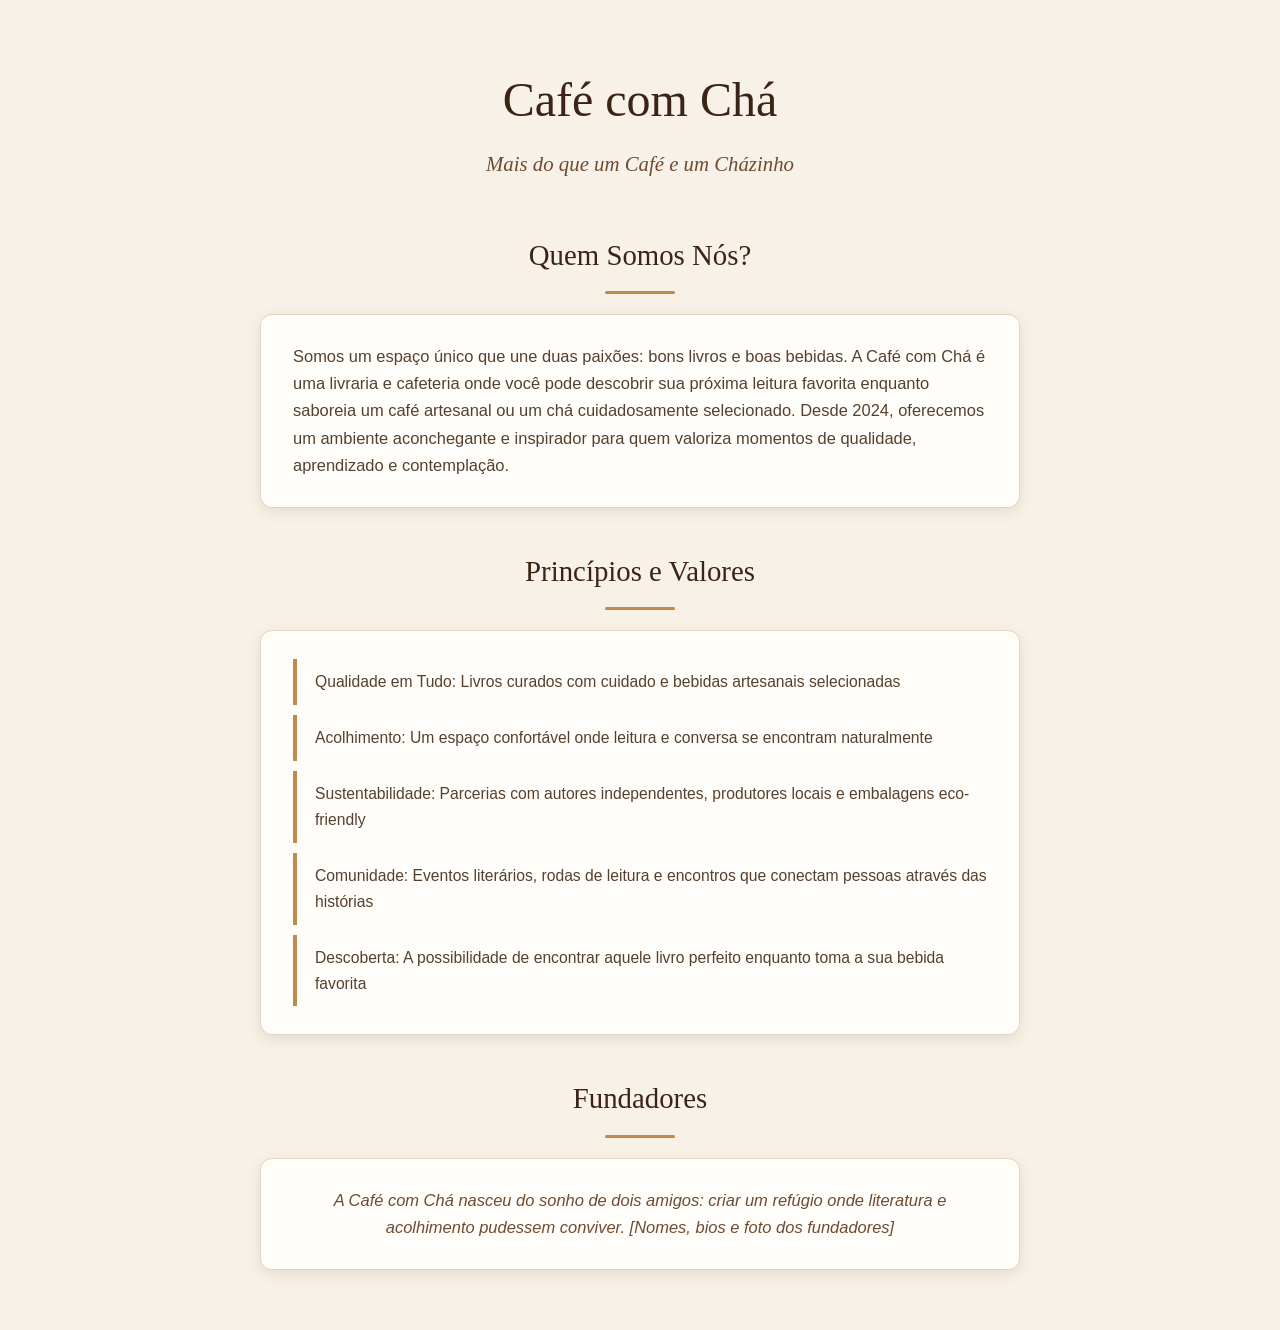
<file: index.html>
<!DOCTYPE html>
<html>
<head>
    <meta charset="UTF-8" />
    <link rel="stylesheet" href="css/estilo.css">
    <title>Livraria Café com Chá</title>
</head>
<body>
    <body>
    <body>
    <div class="content">
        <h1 class="title-main">Café com Chá</h1>
        <h2 class="title-subtitle">Mais do que um Café e um Cházinho</h2>

        <h3 class="title-section">Quem Somos Nós?</h3>
        <div class="section-content">
            <p class="section-text">Somos um espaço único que une duas paixões: bons livros e boas bebidas. A Café com Chá é uma livraria e cafeteria onde você pode descobrir sua próxima leitura favorita enquanto saboreia um café artesanal ou um chá cuidadosamente selecionado. Desde 2024, oferecemos um ambiente aconchegante e inspirador para quem valoriza momentos de qualidade, aprendizado e contemplação.</p>
        </div>

        <h3 class="title-section">Princípios e Valores</h3>
        <div class="section-content">
            <ul class="values-list">
                <li>Qualidade em Tudo: Livros curados com cuidado e bebidas artesanais selecionadas</li>
                <li>Acolhimento: Um espaço confortável onde leitura e conversa se encontram naturalmente</li>
                <li>Sustentabilidade: Parcerias com autores independentes, produtores locais e embalagens eco-friendly</li>
                <li>Comunidade: Eventos literários, rodas de leitura e encontros que conectam pessoas através das histórias</li>
                <li>Descoberta: A possibilidade de encontrar aquele livro perfeito enquanto toma a sua bebida favorita</li>
            </ul>
        </div>

        <h3 class="title-section">Fundadores</h3>
        <div class="section-content">
            <p class="founders-text">A Café com Chá nasceu do sonho de dois amigos: criar um refúgio onde literatura e acolhimento pudessem conviver. [Nomes, bios e foto dos fundadores]</p>
        </div>
    </div>
</body>
</html>
</file>
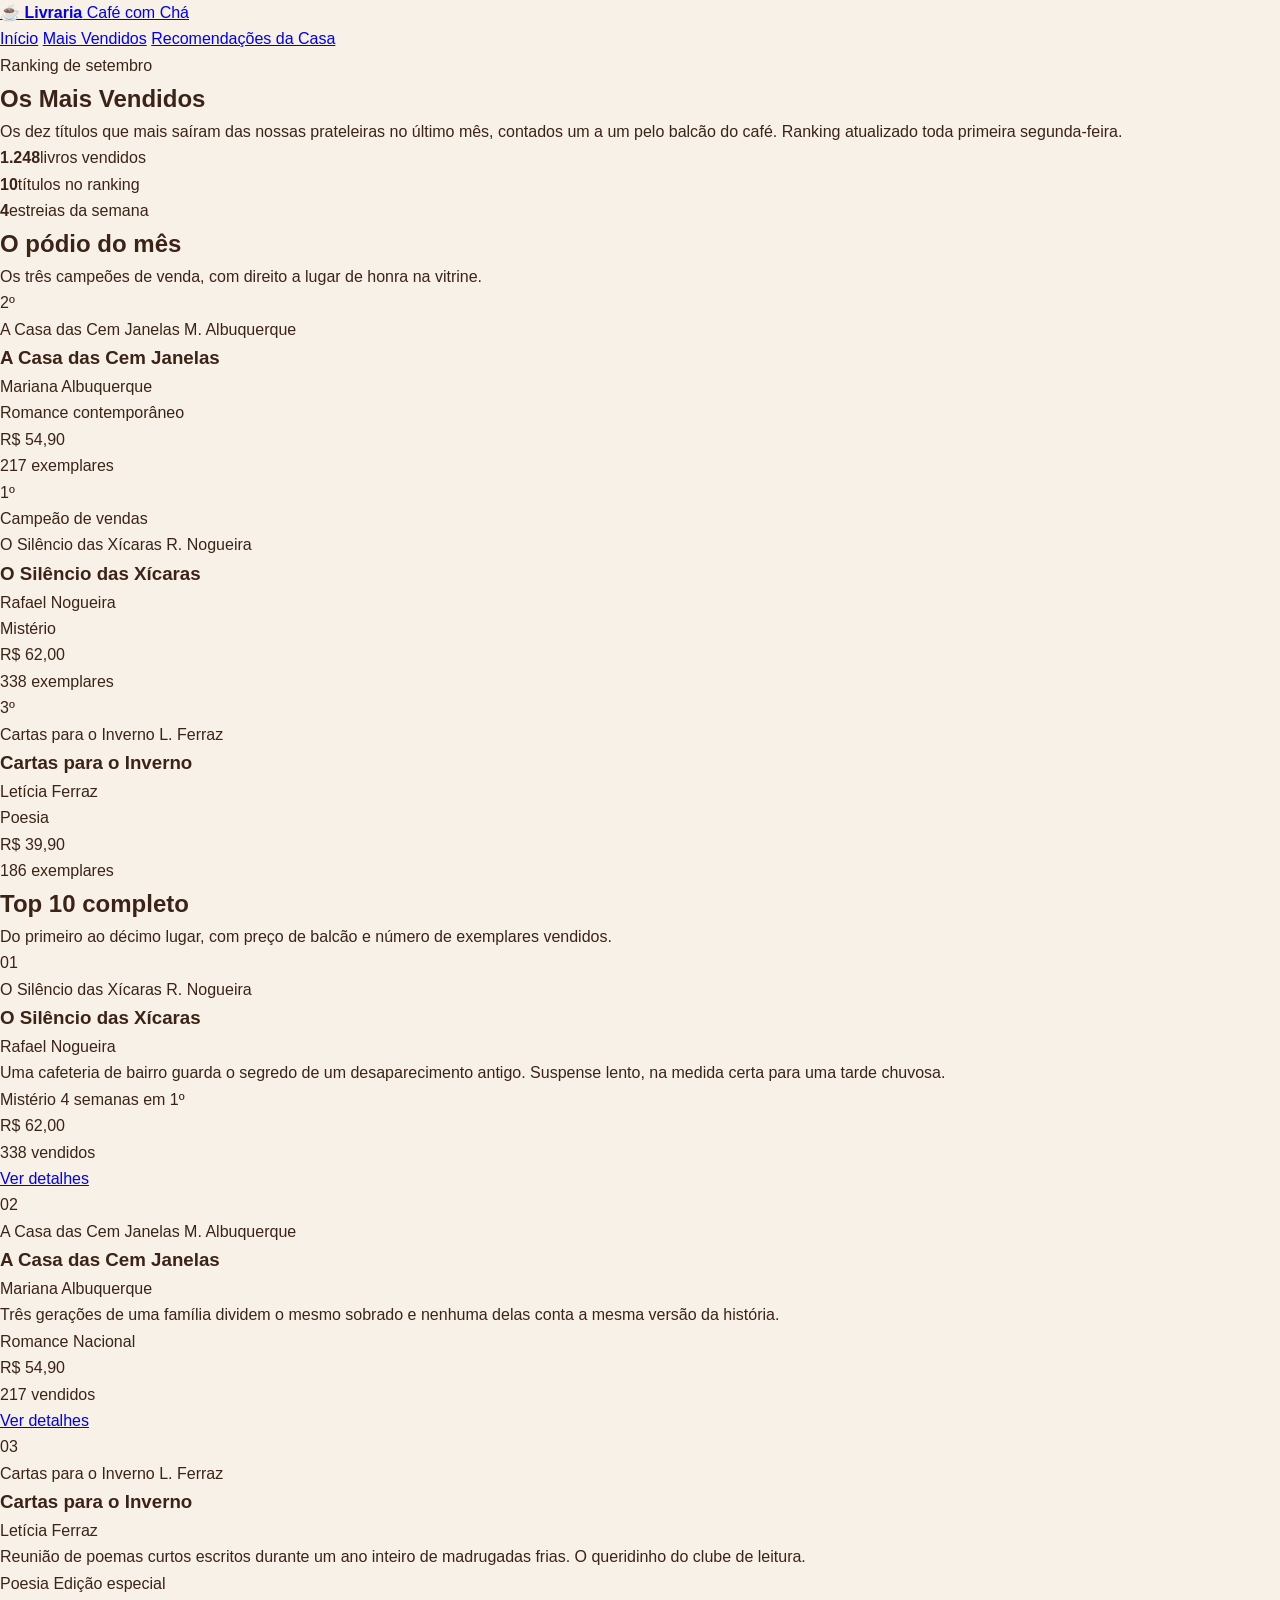
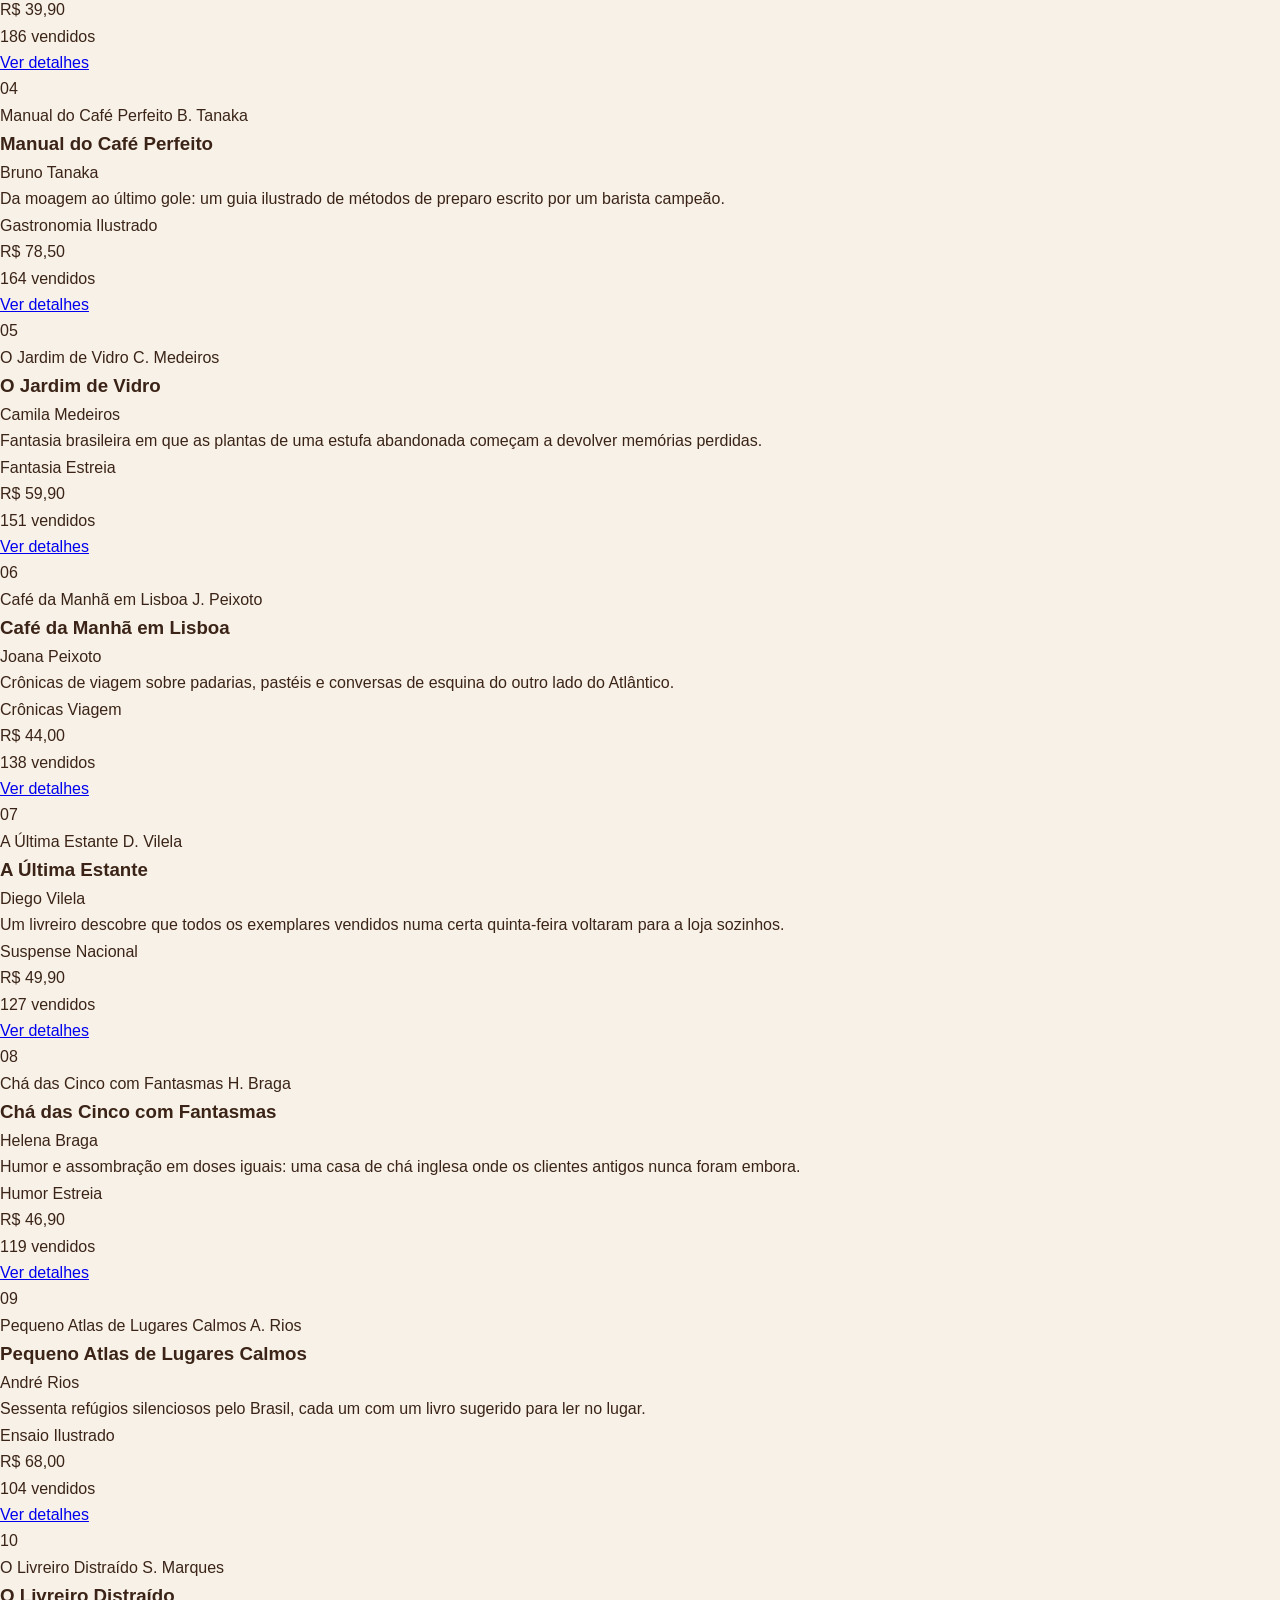
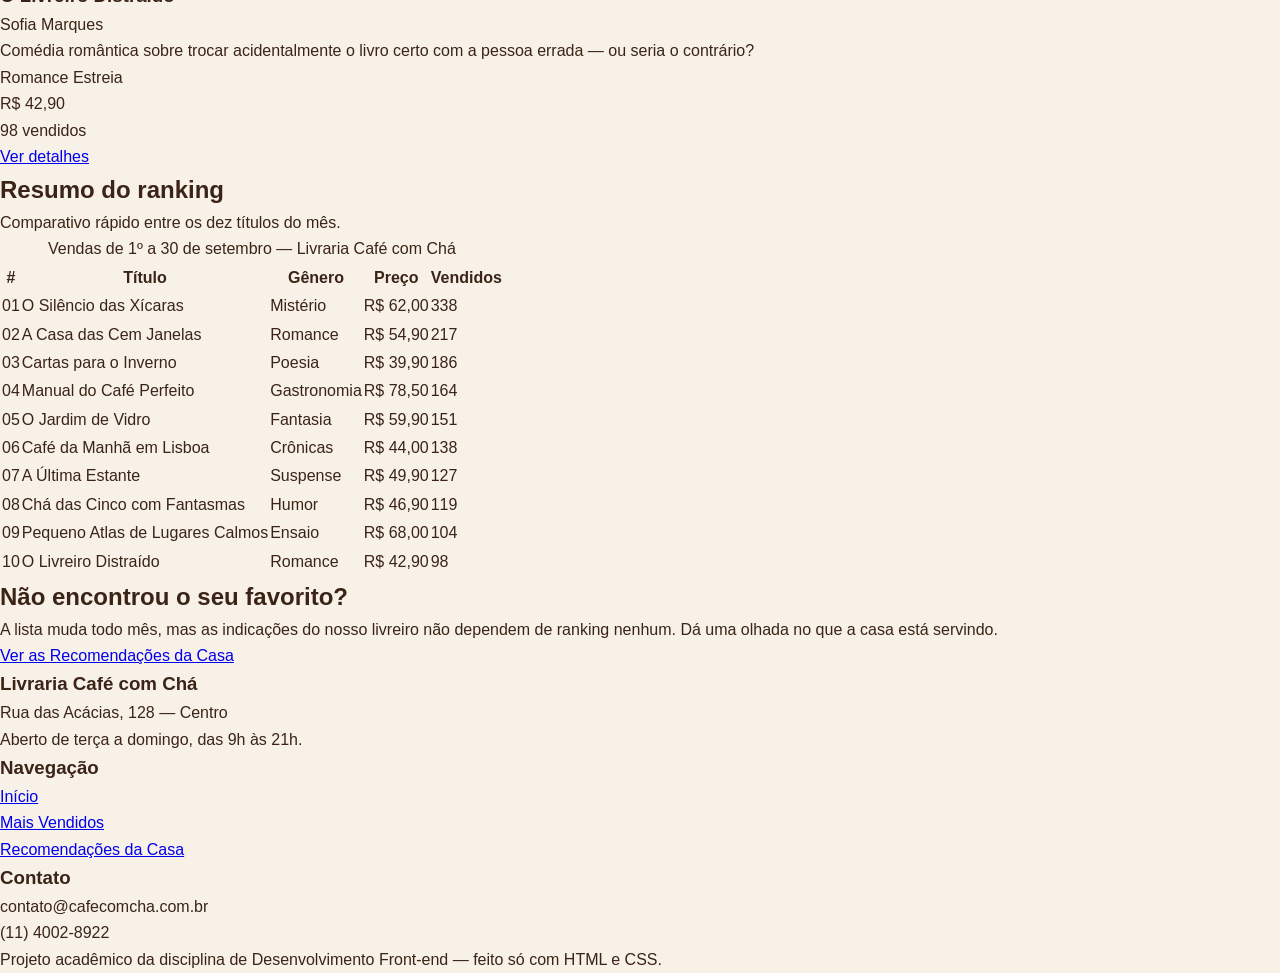
<file: best-sellers.html>
<!DOCTYPE html>
<html lang="pt-BR">
<head>
  <meta charset="UTF-8">
  <meta name="viewport" content="width=device-width, initial-scale=1.0">
  <title>Mais Vendidos | Livraria Café com Chá</title>
  <meta name="description" content="Os livros mais vendidos da Livraria Café com Chá neste mês.">
  <link rel="stylesheet" href="css/estilo.css">
</head>
<body>

  <header class="cabecalho">
    <div class="cabecalho__conteudo">
      <a class="logo" href="index.html">
        <span class="logo__icone" aria-hidden="true">☕</span>
        <span class="logo__texto">
          <strong>Livraria</strong>
          Café com Chá
        </span>
      </a>

      <nav class="menu" aria-label="Navegação principal">
        <a href="index.html">Início</a>
        <a href="best-sellers.html" class="menu__ativo" aria-current="page">Mais Vendidos</a>
        <a href="recomendacoes.html">Recomendações da Casa</a>
      </nav>
    </div>
  </header>

  <main>

    <!-- ======================= HERO ======================= -->
    <section class="hero">
      <p class="hero__etiqueta">Ranking de setembro</p>
      <h1 class="hero__titulo">Os Mais Vendidos</h1>
      <p class="hero__texto">
        Os dez títulos que mais saíram das nossas prateleiras no último mês,
        contados um a um pelo balcão do café. Ranking atualizado toda
        primeira segunda-feira.
      </p>

      <ul class="hero__numeros">
        <li><strong>1.248</strong><span>livros vendidos</span></li>
        <li><strong>10</strong><span>títulos no ranking</span></li>
        <li><strong>4</strong><span>estreias da semana</span></li>
      </ul>
    </section>

    <!-- ==================== PÓDIO (TOP 3) ==================== -->
    <section class="podio" aria-labelledby="titulo-podio">
      <h2 id="titulo-podio" class="secao__titulo">O pódio do mês</h2>
      <p class="secao__subtitulo">Os três campeões de venda, com direito a lugar de honra na vitrine.</p>

      <div class="podio__lista">

        <article class="destaque destaque--prata">
          <div class="destaque__posicao">2º</div>
          <div class="capa capa--verde" aria-hidden="true">
            <span class="capa__titulo">A Casa das Cem Janelas</span>
            <span class="capa__autor">M. Albuquerque</span>
          </div>
          <h3 class="destaque__titulo">A Casa das Cem Janelas</h3>
          <p class="destaque__autor">Mariana Albuquerque</p>
          <p class="destaque__genero">Romance contemporâneo</p>
          <p class="destaque__preco">R$ 54,90</p>
          <p class="destaque__vendas">217 exemplares</p>
        </article>

        <article class="destaque destaque--ouro">
          <div class="destaque__posicao">1º</div>
          <span class="selo">Campeão de vendas</span>
          <div class="capa capa--vinho" aria-hidden="true">
            <span class="capa__titulo">O Silêncio das Xícaras</span>
            <span class="capa__autor">R. Nogueira</span>
          </div>
          <h3 class="destaque__titulo">O Silêncio das Xícaras</h3>
          <p class="destaque__autor">Rafael Nogueira</p>
          <p class="destaque__genero">Mistério</p>
          <p class="destaque__preco">R$ 62,00</p>
          <p class="destaque__vendas">338 exemplares</p>
        </article>

        <article class="destaque destaque--bronze">
          <div class="destaque__posicao">3º</div>
          <div class="capa capa--azul" aria-hidden="true">
            <span class="capa__titulo">Cartas para o Inverno</span>
            <span class="capa__autor">L. Ferraz</span>
          </div>
          <h3 class="destaque__titulo">Cartas para o Inverno</h3>
          <p class="destaque__autor">Letícia Ferraz</p>
          <p class="destaque__genero">Poesia</p>
          <p class="destaque__preco">R$ 39,90</p>
          <p class="destaque__vendas">186 exemplares</p>
        </article>

      </div>
    </section>

    <!-- ==================== TOP 10 ==================== -->
    <section class="ranking" aria-labelledby="titulo-ranking">
      <h2 id="titulo-ranking" class="secao__titulo">Top 10 completo</h2>
      <p class="secao__subtitulo">Do primeiro ao décimo lugar, com preço de balcão e número de exemplares vendidos.</p>

      <ol class="ranking__lista">

        <li class="livro">
          <span class="livro__posicao">01</span>
          <div class="capa capa--vinho capa--pequena" aria-hidden="true">
            <span class="capa__titulo">O Silêncio das Xícaras</span>
            <span class="capa__autor">R. Nogueira</span>
          </div>
          <div class="livro__info">
            <h3 class="livro__titulo">O Silêncio das Xícaras</h3>
            <p class="livro__autor">Rafael Nogueira</p>
            <p class="livro__resumo">
              Uma cafeteria de bairro guarda o segredo de um desaparecimento antigo.
              Suspense lento, na medida certa para uma tarde chuvosa.
            </p>
            <p class="livro__tags">
              <span class="tag">Mistério</span>
              <span class="tag tag--verde">4 semanas em 1º</span>
            </p>
          </div>
          <div class="livro__compra">
            <p class="livro__preco">R$ 62,00</p>
            <p class="livro__vendas">338 vendidos</p>
            <a class="botao" href="#">Ver detalhes</a>
          </div>
        </li>

        <li class="livro">
          <span class="livro__posicao">02</span>
          <div class="capa capa--verde capa--pequena" aria-hidden="true">
            <span class="capa__titulo">A Casa das Cem Janelas</span>
            <span class="capa__autor">M. Albuquerque</span>
          </div>
          <div class="livro__info">
            <h3 class="livro__titulo">A Casa das Cem Janelas</h3>
            <p class="livro__autor">Mariana Albuquerque</p>
            <p class="livro__resumo">
              Três gerações de uma família dividem o mesmo sobrado e nenhuma
              delas conta a mesma versão da história.
            </p>
            <p class="livro__tags">
              <span class="tag">Romance</span>
              <span class="tag">Nacional</span>
            </p>
          </div>
          <div class="livro__compra">
            <p class="livro__preco">R$ 54,90</p>
            <p class="livro__vendas">217 vendidos</p>
            <a class="botao" href="#">Ver detalhes</a>
          </div>
        </li>

        <li class="livro">
          <span class="livro__posicao">03</span>
          <div class="capa capa--azul capa--pequena" aria-hidden="true">
            <span class="capa__titulo">Cartas para o Inverno</span>
            <span class="capa__autor">L. Ferraz</span>
          </div>
          <div class="livro__info">
            <h3 class="livro__titulo">Cartas para o Inverno</h3>
            <p class="livro__autor">Letícia Ferraz</p>
            <p class="livro__resumo">
              Reunião de poemas curtos escritos durante um ano inteiro de
              madrugadas frias. O queridinho do clube de leitura.
            </p>
            <p class="livro__tags">
              <span class="tag">Poesia</span>
              <span class="tag tag--verde">Edição especial</span>
            </p>
          </div>
          <div class="livro__compra">
            <p class="livro__preco">R$ 39,90</p>
            <p class="livro__vendas">186 vendidos</p>
            <a class="botao" href="#">Ver detalhes</a>
          </div>
        </li>

        <li class="livro">
          <span class="livro__posicao">04</span>
          <div class="capa capa--laranja capa--pequena" aria-hidden="true">
            <span class="capa__titulo">Manual do Café Perfeito</span>
            <span class="capa__autor">B. Tanaka</span>
          </div>
          <div class="livro__info">
            <h3 class="livro__titulo">Manual do Café Perfeito</h3>
            <p class="livro__autor">Bruno Tanaka</p>
            <p class="livro__resumo">
              Da moagem ao último gole: um guia ilustrado de métodos de preparo
              escrito por um barista campeão.
            </p>
            <p class="livro__tags">
              <span class="tag">Gastronomia</span>
              <span class="tag">Ilustrado</span>
            </p>
          </div>
          <div class="livro__compra">
            <p class="livro__preco">R$ 78,50</p>
            <p class="livro__vendas">164 vendidos</p>
            <a class="botao" href="#">Ver detalhes</a>
          </div>
        </li>

        <li class="livro">
          <span class="livro__posicao">05</span>
          <div class="capa capa--roxo capa--pequena" aria-hidden="true">
            <span class="capa__titulo">O Jardim de Vidro</span>
            <span class="capa__autor">C. Medeiros</span>
          </div>
          <div class="livro__info">
            <h3 class="livro__titulo">O Jardim de Vidro</h3>
            <p class="livro__autor">Camila Medeiros</p>
            <p class="livro__resumo">
              Fantasia brasileira em que as plantas de uma estufa abandonada
              começam a devolver memórias perdidas.
            </p>
            <p class="livro__tags">
              <span class="tag">Fantasia</span>
              <span class="tag tag--verde">Estreia</span>
            </p>
          </div>
          <div class="livro__compra">
            <p class="livro__preco">R$ 59,90</p>
            <p class="livro__vendas">151 vendidos</p>
            <a class="botao" href="#">Ver detalhes</a>
          </div>
        </li>

        <li class="livro">
          <span class="livro__posicao">06</span>
          <div class="capa capa--terra capa--pequena" aria-hidden="true">
            <span class="capa__titulo">Café da Manhã em Lisboa</span>
            <span class="capa__autor">J. Peixoto</span>
          </div>
          <div class="livro__info">
            <h3 class="livro__titulo">Café da Manhã em Lisboa</h3>
            <p class="livro__autor">Joana Peixoto</p>
            <p class="livro__resumo">
              Crônicas de viagem sobre padarias, pastéis e conversas de
              esquina do outro lado do Atlântico.
            </p>
            <p class="livro__tags">
              <span class="tag">Crônicas</span>
              <span class="tag">Viagem</span>
            </p>
          </div>
          <div class="livro__compra">
            <p class="livro__preco">R$ 44,00</p>
            <p class="livro__vendas">138 vendidos</p>
            <a class="botao" href="#">Ver detalhes</a>
          </div>
        </li>

        <li class="livro">
          <span class="livro__posicao">07</span>
          <div class="capa capa--cinza capa--pequena" aria-hidden="true">
            <span class="capa__titulo">A Última Estante</span>
            <span class="capa__autor">D. Vilela</span>
          </div>
          <div class="livro__info">
            <h3 class="livro__titulo">A Última Estante</h3>
            <p class="livro__autor">Diego Vilela</p>
            <p class="livro__resumo">
              Um livreiro descobre que todos os exemplares vendidos numa
              certa quinta-feira voltaram para a loja sozinhos.
            </p>
            <p class="livro__tags">
              <span class="tag">Suspense</span>
              <span class="tag">Nacional</span>
            </p>
          </div>
          <div class="livro__compra">
            <p class="livro__preco">R$ 49,90</p>
            <p class="livro__vendas">127 vendidos</p>
            <a class="botao" href="#">Ver detalhes</a>
          </div>
        </li>

        <li class="livro">
          <span class="livro__posicao">08</span>
          <div class="capa capa--verde capa--pequena" aria-hidden="true">
            <span class="capa__titulo">Chá das Cinco com Fantasmas</span>
            <span class="capa__autor">H. Braga</span>
          </div>
          <div class="livro__info">
            <h3 class="livro__titulo">Chá das Cinco com Fantasmas</h3>
            <p class="livro__autor">Helena Braga</p>
            <p class="livro__resumo">
              Humor e assombração em doses iguais: uma casa de chá inglesa
              onde os clientes antigos nunca foram embora.
            </p>
            <p class="livro__tags">
              <span class="tag">Humor</span>
              <span class="tag tag--verde">Estreia</span>
            </p>
          </div>
          <div class="livro__compra">
            <p class="livro__preco">R$ 46,90</p>
            <p class="livro__vendas">119 vendidos</p>
            <a class="botao" href="#">Ver detalhes</a>
          </div>
        </li>

        <li class="livro">
          <span class="livro__posicao">09</span>
          <div class="capa capa--azul capa--pequena" aria-hidden="true">
            <span class="capa__titulo">Pequeno Atlas de Lugares Calmos</span>
            <span class="capa__autor">A. Rios</span>
          </div>
          <div class="livro__info">
            <h3 class="livro__titulo">Pequeno Atlas de Lugares Calmos</h3>
            <p class="livro__autor">André Rios</p>
            <p class="livro__resumo">
              Sessenta refúgios silenciosos pelo Brasil, cada um com um livro
              sugerido para ler no lugar.
            </p>
            <p class="livro__tags">
              <span class="tag">Ensaio</span>
              <span class="tag">Ilustrado</span>
            </p>
          </div>
          <div class="livro__compra">
            <p class="livro__preco">R$ 68,00</p>
            <p class="livro__vendas">104 vendidos</p>
            <a class="botao" href="#">Ver detalhes</a>
          </div>
        </li>

        <li class="livro">
          <span class="livro__posicao">10</span>
          <div class="capa capa--laranja capa--pequena" aria-hidden="true">
            <span class="capa__titulo">O Livreiro Distraído</span>
            <span class="capa__autor">S. Marques</span>
          </div>
          <div class="livro__info">
            <h3 class="livro__titulo">O Livreiro Distraído</h3>
            <p class="livro__autor">Sofia Marques</p>
            <p class="livro__resumo">
              Comédia romântica sobre trocar acidentalmente o livro certo com
              a pessoa errada — ou seria o contrário?
            </p>
            <p class="livro__tags">
              <span class="tag">Romance</span>
              <span class="tag tag--verde">Estreia</span>
            </p>
          </div>
          <div class="livro__compra">
            <p class="livro__preco">R$ 42,90</p>
            <p class="livro__vendas">98 vendidos</p>
            <a class="botao" href="#">Ver detalhes</a>
          </div>
        </li>

      </ol>
    </section>

    <!-- ==================== TABELA RESUMO ==================== -->
    <section class="resumo" aria-labelledby="titulo-resumo">
      <h2 id="titulo-resumo" class="secao__titulo">Resumo do ranking</h2>
      <p class="secao__subtitulo">Comparativo rápido entre os dez títulos do mês.</p>

      <div class="tabela__area">
        <table class="tabela">
          <caption>Vendas de 1º a 30 de setembro — Livraria Café com Chá</caption>
          <thead>
            <tr>
              <th scope="col">#</th>
              <th scope="col">Título</th>
              <th scope="col">Gênero</th>
              <th scope="col">Preço</th>
              <th scope="col">Vendidos</th>
            </tr>
          </thead>
          <tbody>
            <tr><td>01</td><td>O Silêncio das Xícaras</td><td>Mistério</td><td>R$ 62,00</td><td>338</td></tr>
            <tr><td>02</td><td>A Casa das Cem Janelas</td><td>Romance</td><td>R$ 54,90</td><td>217</td></tr>
            <tr><td>03</td><td>Cartas para o Inverno</td><td>Poesia</td><td>R$ 39,90</td><td>186</td></tr>
            <tr><td>04</td><td>Manual do Café Perfeito</td><td>Gastronomia</td><td>R$ 78,50</td><td>164</td></tr>
            <tr><td>05</td><td>O Jardim de Vidro</td><td>Fantasia</td><td>R$ 59,90</td><td>151</td></tr>
            <tr><td>06</td><td>Café da Manhã em Lisboa</td><td>Crônicas</td><td>R$ 44,00</td><td>138</td></tr>
            <tr><td>07</td><td>A Última Estante</td><td>Suspense</td><td>R$ 49,90</td><td>127</td></tr>
            <tr><td>08</td><td>Chá das Cinco com Fantasmas</td><td>Humor</td><td>R$ 46,90</td><td>119</td></tr>
            <tr><td>09</td><td>Pequeno Atlas de Lugares Calmos</td><td>Ensaio</td><td>R$ 68,00</td><td>104</td></tr>
            <tr><td>10</td><td>O Livreiro Distraído</td><td>Romance</td><td>R$ 42,90</td><td>98</td></tr>
          </tbody>
        </table>
      </div>
    </section>

    <!-- ==================== CHAMADA FINAL ==================== -->
    <section class="chamada">
      <h2>Não encontrou o seu favorito?</h2>
      <p>
        A lista muda todo mês, mas as indicações do nosso livreiro não dependem
        de ranking nenhum. Dá uma olhada no que a casa está servindo.
      </p>
      <a class="botao botao--claro" href="recomendacoes.html">Ver as Recomendações da Casa</a>
    </section>

  </main>

  <footer class="rodape">
    <div class="rodape__conteudo">
      <div class="rodape__bloco">
        <h3>Livraria Café com Chá</h3>
        <p>Rua das Acácias, 128 — Centro<br>Aberto de terça a domingo, das 9h às 21h.</p>
      </div>
      <div class="rodape__bloco">
        <h3>Navegação</h3>
        <ul>
          <li><a href="index.html">Início</a></li>
          <li><a href="best-sellers.html">Mais Vendidos</a></li>
          <li><a href="recomendacoes.html">Recomendações da Casa</a></li>
        </ul>
      </div>
      <div class="rodape__bloco">
        <h3>Contato</h3>
        <p>contato@cafecomcha.com.br<br>(11) 4002-8922</p>
      </div>
    </div>
    <p class="rodape__creditos">
      Projeto acadêmico da disciplina de Desenvolvimento Front-end — feito só com HTML e CSS.
    </p>
  </footer>

</body>
</html>
</file>
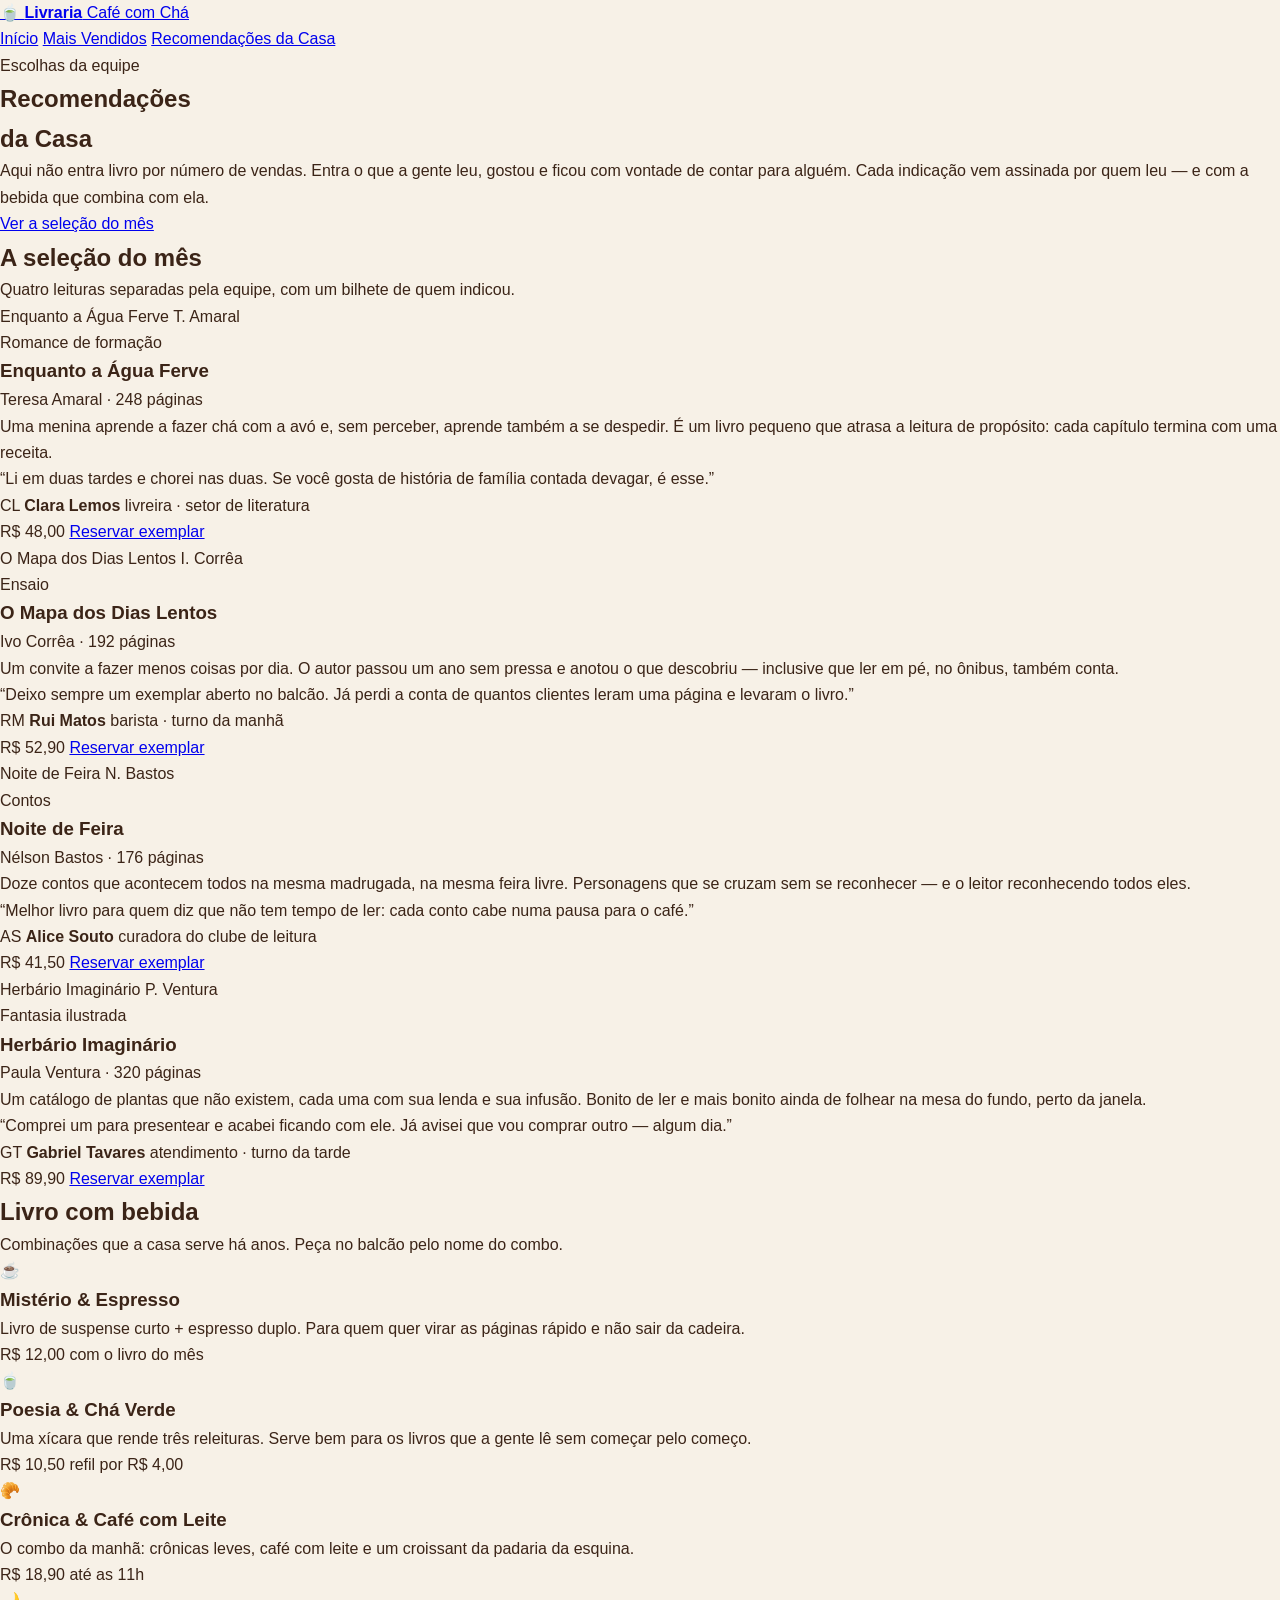
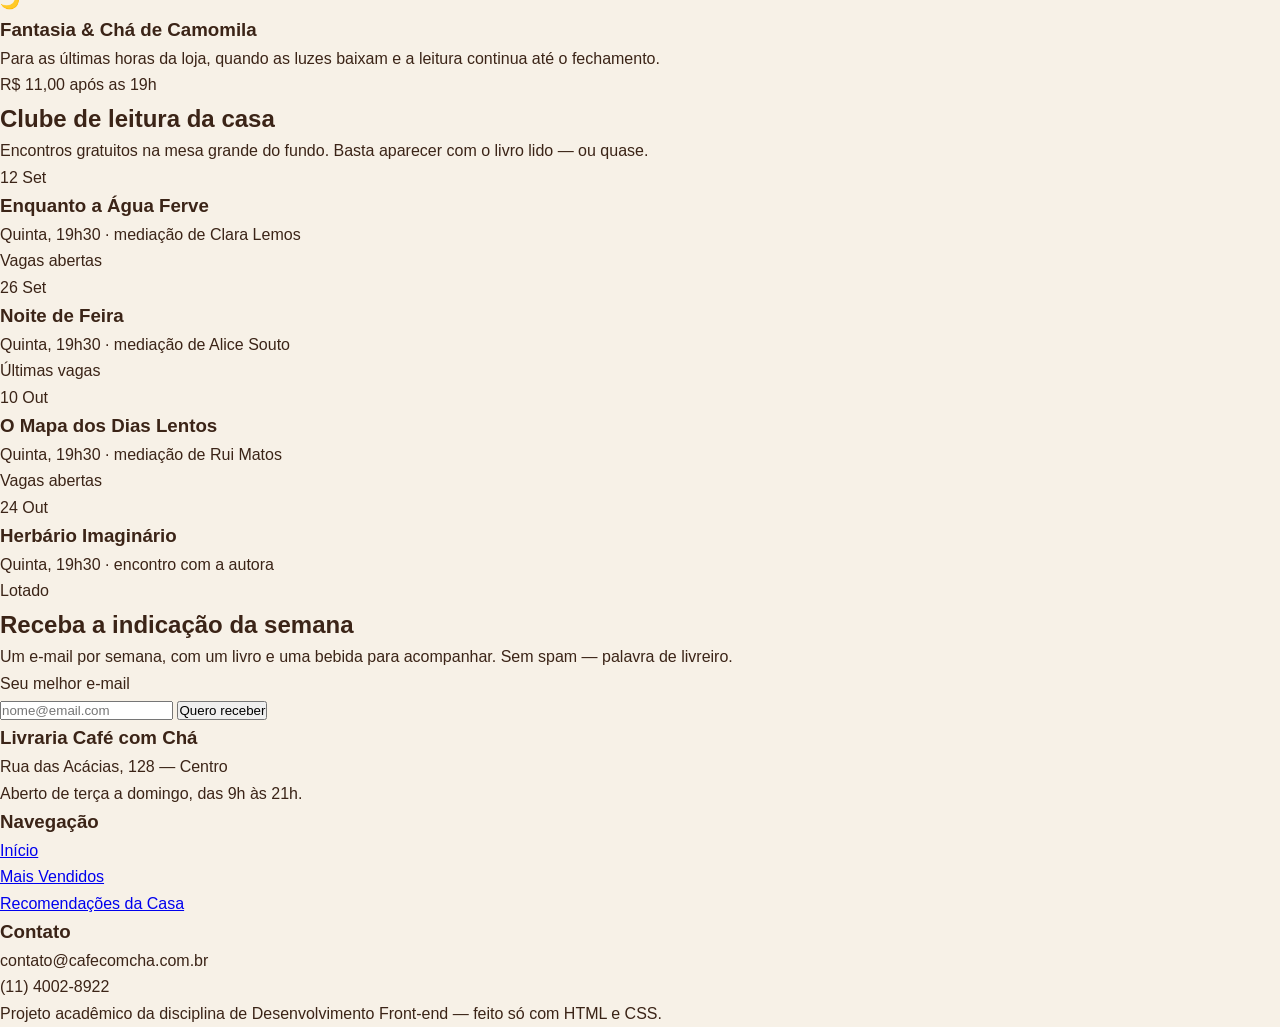
<file: recomendacoes.html>
<!DOCTYPE html>
<html lang="pt-BR">
<head>
  <meta charset="UTF-8">
  <meta name="viewport" content="width=device-width, initial-scale=1.0">
  <title>Recomendações da Casa | Livraria Café com Chá</title>
  <meta name="description" content="Os livros escolhidos a dedo pela equipe da Livraria Café com Chá, com sugestão de bebida para acompanhar.">
  <link rel="stylesheet" href="css/estilo.css">
</head>
<body>

  <header class="cabecalho">
    <div class="cabecalho__conteudo">
      <a class="logo" href="index.html">
        <span class="logo__icone" aria-hidden="true">🍵</span>
        <span class="logo__texto">
          <strong>Livraria</strong>
          Café com Chá
        </span>
      </a>

      <nav class="menu" aria-label="Navegação principal">
        <a href="index.html">Início</a>
        <a href="best-sellers.html">Mais Vendidos</a>
        <a href="recomendacoes.html" class="menu__ativo" aria-current="page">Recomendações da Casa</a>
      </nav>
    </div>
  </header>

  <main>

    <!-- ======================= ABERTURA ======================= -->
    <section class="abertura">
      <div class="abertura__texto">
        <p class="abertura__etiqueta">Escolhas da equipe</p>
        <h1 class="abertura__titulo">Recomendações<br>da Casa</h1>
        <p class="abertura__resumo">
          Aqui não entra livro por número de vendas. Entra o que a gente leu,
          gostou e ficou com vontade de contar para alguém. Cada indicação vem
          assinada por quem leu — e com a bebida que combina com ela.
        </p>
        <a class="botao botao--destaque" href="#selecao">Ver a seleção do mês</a>
      </div>

      <div class="abertura__xicara" aria-hidden="true">
        <div class="xicara">
          <div class="xicara__vapor"></div>
          <div class="xicara__corpo"></div>
          <div class="xicara__pires"></div>
        </div>
      </div>
    </section>

    <!-- ======================= SELEÇÃO DO MÊS ======================= -->
    <section class="selecao" id="selecao" aria-labelledby="titulo-selecao">
      <h2 id="titulo-selecao" class="secao__titulo">A seleção do mês</h2>
      <p class="secao__subtitulo">
        Quatro leituras separadas pela equipe, com um bilhete de quem indicou.
      </p>

      <article class="indicacao">
        <div class="capa capa--grande capa--vinho" aria-hidden="true">
          <span class="capa__titulo">Enquanto a Água Ferve</span>
          <span class="capa__autor">T. Amaral</span>
        </div>

        <div class="indicacao__texto">
          <span class="indicacao__genero">Romance de formação</span>
          <h3 class="indicacao__titulo">Enquanto a Água Ferve</h3>
          <p class="indicacao__autor">Teresa Amaral · 248 páginas</p>
          <p class="indicacao__sinopse">
            Uma menina aprende a fazer chá com a avó e, sem perceber, aprende
            também a se despedir. É um livro pequeno que atrasa a leitura de
            propósito: cada capítulo termina com uma receita.
          </p>

          <blockquote class="bilhete">
            <p>
              “Li em duas tardes e chorei nas duas. Se você gosta de história
              de família contada devagar, é esse.”
            </p>
            <footer class="bilhete__assinatura">
              <span class="bilhete__avatar" aria-hidden="true">CL</span>
              <span>
                <strong>Clara Lemos</strong>
                livreira · setor de literatura
              </span>
            </footer>
          </blockquote>

          <p class="indicacao__rodape">
            <span class="preco">R$ 48,00</span>
            <a class="botao" href="#">Reservar exemplar</a>
          </p>
        </div>
      </article>

      <article class="indicacao indicacao--invertida">
        <div class="capa capa--grande capa--verde" aria-hidden="true">
          <span class="capa__titulo">O Mapa dos Dias Lentos</span>
          <span class="capa__autor">I. Corrêa</span>
        </div>

        <div class="indicacao__texto">
          <span class="indicacao__genero">Ensaio</span>
          <h3 class="indicacao__titulo">O Mapa dos Dias Lentos</h3>
          <p class="indicacao__autor">Ivo Corrêa · 192 páginas</p>
          <p class="indicacao__sinopse">
            Um convite a fazer menos coisas por dia. O autor passou um ano sem
            pressa e anotou o que descobriu — inclusive que ler em pé, no ônibus,
            também conta.
          </p>

          <blockquote class="bilhete">
            <p>
              “Deixo sempre um exemplar aberto no balcão. Já perdi a conta de
              quantos clientes leram uma página e levaram o livro.”
            </p>
            <footer class="bilhete__assinatura">
              <span class="bilhete__avatar" aria-hidden="true">RM</span>
              <span>
                <strong>Rui Matos</strong>
                barista · turno da manhã
              </span>
            </footer>
          </blockquote>

          <p class="indicacao__rodape">
            <span class="preco">R$ 52,90</span>
            <a class="botao" href="#">Reservar exemplar</a>
          </p>
        </div>
      </article>

      <article class="indicacao">
        <div class="capa capa--grande capa--azul" aria-hidden="true">
          <span class="capa__titulo">Noite de Feira</span>
          <span class="capa__autor">N. Bastos</span>
        </div>

        <div class="indicacao__texto">
          <span class="indicacao__genero">Contos</span>
          <h3 class="indicacao__titulo">Noite de Feira</h3>
          <p class="indicacao__autor">Nélson Bastos · 176 páginas</p>
          <p class="indicacao__sinopse">
            Doze contos que acontecem todos na mesma madrugada, na mesma feira
            livre. Personagens que se cruzam sem se reconhecer — e o leitor
            reconhecendo todos eles.
          </p>

          <blockquote class="bilhete">
            <p>
              “Melhor livro para quem diz que não tem tempo de ler: cada conto
              cabe numa pausa para o café.”
            </p>
            <footer class="bilhete__assinatura">
              <span class="bilhete__avatar" aria-hidden="true">AS</span>
              <span>
                <strong>Alice Souto</strong>
                curadora do clube de leitura
              </span>
            </footer>
          </blockquote>

          <p class="indicacao__rodape">
            <span class="preco">R$ 41,50</span>
            <a class="botao" href="#">Reservar exemplar</a>
          </p>
        </div>
      </article>

      <article class="indicacao indicacao--invertida">
        <div class="capa capa--grande capa--laranja" aria-hidden="true">
          <span class="capa__titulo">Herbário Imaginário</span>
          <span class="capa__autor">P. Ventura</span>
        </div>

        <div class="indicacao__texto">
          <span class="indicacao__genero">Fantasia ilustrada</span>
          <h3 class="indicacao__titulo">Herbário Imaginário</h3>
          <p class="indicacao__autor">Paula Ventura · 320 páginas</p>
          <p class="indicacao__sinopse">
            Um catálogo de plantas que não existem, cada uma com sua lenda e sua
            infusão. Bonito de ler e mais bonito ainda de folhear na mesa do
            fundo, perto da janela.
          </p>

          <blockquote class="bilhete">
            <p>
              “Comprei um para presentear e acabei ficando com ele. Já avisei
              que vou comprar outro — algum dia.”
            </p>
            <footer class="bilhete__assinatura">
              <span class="bilhete__avatar" aria-hidden="true">GT</span>
              <span>
                <strong>Gabriel Tavares</strong>
                atendimento · turno da tarde
              </span>
            </footer>
          </blockquote>

          <p class="indicacao__rodape">
            <span class="preco">R$ 89,90</span>
            <a class="botao" href="#">Reservar exemplar</a>
          </p>
        </div>
      </article>
    </section>

    <!-- ======================= HARMONIZAÇÕES ======================= -->
    <section class="harmonizacao" aria-labelledby="titulo-harmonizacao">
      <div class="harmonizacao__interno">
        <h2 id="titulo-harmonizacao" class="secao__titulo secao__titulo--claro">Livro com bebida</h2>
        <p class="secao__subtitulo secao__subtitulo--claro">
          Combinações que a casa serve há anos. Peça no balcão pelo nome do combo.
        </p>

        <div class="combos">
          <article class="combo">
            <span class="combo__icone" aria-hidden="true">☕</span>
            <h3 class="combo__titulo">Mistério &amp; Espresso</h3>
            <p class="combo__texto">
              Livro de suspense curto + espresso duplo. Para quem quer virar as
              páginas rápido e não sair da cadeira.
            </p>
            <p class="combo__preco">R$ 12,00 <span>com o livro do mês</span></p>
          </article>

          <article class="combo">
            <span class="combo__icone" aria-hidden="true">🍵</span>
            <h3 class="combo__titulo">Poesia &amp; Chá Verde</h3>
            <p class="combo__texto">
              Uma xícara que rende três releituras. Serve bem para os livros que
              a gente lê sem começar pelo começo.
            </p>
            <p class="combo__preco">R$ 10,50 <span>refil por R$ 4,00</span></p>
          </article>

          <article class="combo">
            <span class="combo__icone" aria-hidden="true">🥐</span>
            <h3 class="combo__titulo">Crônica &amp; Café com Leite</h3>
            <p class="combo__texto">
              O combo da manhã: crônicas leves, café com leite e um croissant
              da padaria da esquina.
            </p>
            <p class="combo__preco">R$ 18,90 <span>até as 11h</span></p>
          </article>

          <article class="combo">
            <span class="combo__icone" aria-hidden="true">🌙</span>
            <h3 class="combo__titulo">Fantasia &amp; Chá de Camomila</h3>
            <p class="combo__texto">
              Para as últimas horas da loja, quando as luzes baixam e a leitura
              continua até o fechamento.
            </p>
            <p class="combo__preco">R$ 11,00 <span>após as 19h</span></p>
          </article>
        </div>
      </div>
    </section>

    <!-- ======================= CLUBE DE LEITURA ======================= -->
    <section class="clube" aria-labelledby="titulo-clube">
      <h2 id="titulo-clube" class="secao__titulo">Clube de leitura da casa</h2>
      <p class="secao__subtitulo">
        Encontros gratuitos na mesa grande do fundo. Basta aparecer com o livro lido — ou quase.
      </p>

      <ul class="agenda">
        <li class="agenda__item">
          <div class="agenda__data">
            <span class="agenda__dia">12</span>
            <span class="agenda__mes">Set</span>
          </div>
          <div class="agenda__info">
            <h3>Enquanto a Água Ferve</h3>
            <p>Quinta, 19h30 · mediação de Clara Lemos</p>
          </div>
          <span class="agenda__estado agenda__estado--aberto">Vagas abertas</span>
        </li>

        <li class="agenda__item">
          <div class="agenda__data">
            <span class="agenda__dia">26</span>
            <span class="agenda__mes">Set</span>
          </div>
          <div class="agenda__info">
            <h3>Noite de Feira</h3>
            <p>Quinta, 19h30 · mediação de Alice Souto</p>
          </div>
          <span class="agenda__estado agenda__estado--poucas">Últimas vagas</span>
        </li>

        <li class="agenda__item">
          <div class="agenda__data">
            <span class="agenda__dia">10</span>
            <span class="agenda__mes">Out</span>
          </div>
          <div class="agenda__info">
            <h3>O Mapa dos Dias Lentos</h3>
            <p>Quinta, 19h30 · mediação de Rui Matos</p>
          </div>
          <span class="agenda__estado agenda__estado--aberto">Vagas abertas</span>
        </li>

        <li class="agenda__item">
          <div class="agenda__data">
            <span class="agenda__dia">24</span>
            <span class="agenda__mes">Out</span>
          </div>
          <div class="agenda__info">
            <h3>Herbário Imaginário</h3>
            <p>Quinta, 19h30 · encontro com a autora</p>
          </div>
          <span class="agenda__estado agenda__estado--esgotado">Lotado</span>
        </li>
      </ul>
    </section>

    <!-- ======================= NEWSLETTER ======================= -->
    <section class="assinatura" aria-labelledby="titulo-assinatura">
      <h2 id="titulo-assinatura">Receba a indicação da semana</h2>
      <p>
        Um e-mail por semana, com um livro e uma bebida para acompanhar.
        Sem spam — palavra de livreiro.
      </p>

      <form class="formulario" action="#" method="post">
        <label class="formulario__label" for="email">Seu melhor e-mail</label>
        <div class="formulario__linha">
          <input class="formulario__campo" type="email" id="email" name="email"
                 placeholder="nome@email.com" required>
          <button class="botao botao--destaque" type="submit">Quero receber</button>
        </div>
      </form>
    </section>

  </main>

  <footer class="rodape">
    <div class="rodape__conteudo">
      <div class="rodape__bloco">
        <h3>Livraria Café com Chá</h3>
        <p>Rua das Acácias, 128 — Centro<br>Aberto de terça a domingo, das 9h às 21h.</p>
      </div>
      <div class="rodape__bloco">
        <h3>Navegação</h3>
        <ul>
          <li><a href="index.html">Início</a></li>
          <li><a href="best-sellers.html">Mais Vendidos</a></li>
          <li><a href="recomendacoes.html">Recomendações da Casa</a></li>
        </ul>
      </div>
      <div class="rodape__bloco">
        <h3>Contato</h3>
        <p>contato@cafecomcha.com.br<br>(11) 4002-8922</p>
      </div>
    </div>
    <p class="rodape__creditos">
      Projeto acadêmico da disciplina de Desenvolvimento Front-end — feito só com HTML e CSS.
    </p>
  </footer>

</body>
</html>
</file>
<file: css/estilo.css>
/* =========================================================
   Café com Chá — Folha de estilo
   Classes usadas: .content, .title-main, .title-subtitle,
   .title-section, .section-content, .section-text,
   .values-list, .founders-text
   ========================================================= */

/* =========================================================
   1. VARIÁVEIS E RESET
   ========================================================= */
:root {
  --cafe-escuro:  #3b2417;
  --cafe-medio:   #6f4b32;
  --creme:        #f7f1e7;
  --creme-claro:  #fffdf9;
  --dourado:      #c08a4a;
  --verde-cha:    #6b7f5e;
  --borda:        #e3d5c2;

  --fonte-titulo: Georgia, 'Times New Roman', serif;
  --fonte-texto:  'Segoe UI', Tahoma, Verdana, sans-serif;

  --raio:   12px;
  --sombra: 0 4px 14px rgba(59, 36, 23, 0.10);

  --largura-site: 800px;
}

* {
  margin: 0;
  padding: 0;
  box-sizing: border-box;
}

body {
  font-family: var(--fonte-texto);
  background-color: var(--creme);
  color: var(--cafe-escuro);
  line-height: 1.65;
}

/* =========================================================
   2. CONTAINER GERAL
   ========================================================= */
.content {
  max-width: var(--largura-site);
  margin: 0 auto;
  padding: 60px 20px;
}

/* =========================================================
   3. TÍTULOS
   ========================================================= */
.title-main {
  font-family: var(--fonte-titulo);
  font-size: 3rem;
  font-weight: normal;
  text-align: center;
  color: var(--cafe-escuro);
}

.title-subtitle {
  font-family: var(--fonte-titulo);
  font-size: 1.3rem;
  font-weight: normal;
  font-style: italic;
  text-align: center;
  color: var(--cafe-medio);
  margin-top: 8px;
  margin-bottom: 50px;
}

.title-section {
  font-family: var(--fonte-titulo);
  font-size: 1.8rem;
  font-weight: normal;
  color: var(--cafe-escuro);
  margin-top: 40px;
  margin-bottom: 20px;
  text-align: center;
}

.title-section::after {
  content: "";
  display: block;
  width: 70px;
  height: 3px;
  margin: 12px auto 0;
  background-color: var(--dourado);
  border-radius: 3px;
}

/* =========================================================
   4. CARTÕES DE CONTEÚDO
   ========================================================= */
.section-content {
  background-color: var(--creme-claro);
  border: 1px solid var(--borda);
  border-radius: var(--raio);
  box-shadow: var(--sombra);
  padding: 28px 32px;
}

.section-text {
  font-size: 1.03rem;
  color: #55402f;
}

/* =========================================================
   5. LISTA DE VALORES
   ========================================================= */
.values-list {
  list-style: none;
}

.values-list li {
  border-left: 4px solid var(--dourado);
  padding: 10px 0 10px 18px;
  margin-bottom: 10px;
  font-size: 0.98rem;
  color: #55402f;
  transition: border-left-color 0.25s;
}

.values-list li:hover {
  border-left-color: var(--verde-cha);
}

.values-list li:last-child {
  margin-bottom: 0;
}

/* =========================================================
   6. TEXTO DOS FUNDADORES
   ========================================================= */
.founders-text {
  font-size: 1.03rem;
  font-style: italic;
  color: var(--cafe-medio);
  text-align: center;
}

/* =========================================================
   7. RESPONSIVO
   ========================================================= */
@media (max-width: 640px) {
  .content { padding: 40px 16px; }
  .title-main { font-size: 2.2rem; }
  .title-section { font-size: 1.5rem; }
  .section-content { padding: 22px 20px; }
}
</file>
